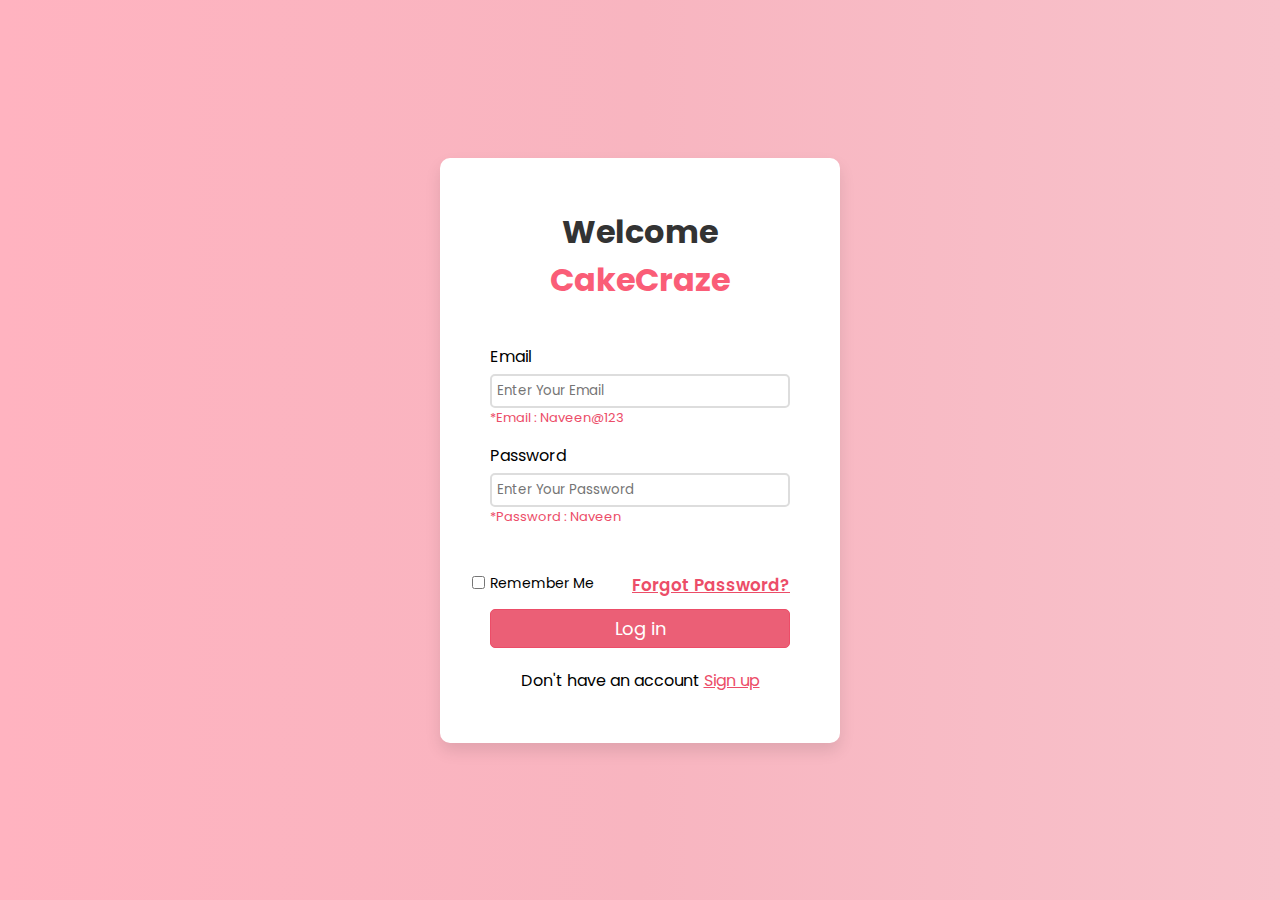
<file: index.html>
<!DOCTYPE html>
<html lang="en">
<head>
    <meta charset="UTF-8">
    <meta name="viewport" content="width=device-width, initial-scale=1.0">
    <title>CakeCraze login</title>
    <link rel="icon" href="./assets/logo/Logo.webp" />
    <link rel="stylesheet" href="./login.css">
</head>
<body id="Lbody">
    <p id="ptag"></p>
    <div class="container">
        <form id="loginform" onsubmit="SubmitFun(event)">
            <h1>Welcome <span>CakeCraze</span></h1>
            <div class="input1">
            <label for="Email">Email</label>
            <input type="email" id="Email" placeholder="Enter Your Email" required>
            <p class="logP">*Email : Naveen@123</p>
            </div>
            <div class="input1">
            <label for="Password">Password</label>
            <input type="Password" id="Password" placeholder="Enter Your Password" required>
            <p class="logP">*Password : Naveen</p>
            </div>
            <div class="Forgot">
                <label ><input type="checkbox">Remember Me</label>
                <a href="#">Forgot Password?</a>
            </div>
            
            <button type="submit">Log in</button>

            <div class="signup">
                <p>Don't have an account <a href="#">Sign up</a></p>
            </div>
        </form>
    </div>

    <script src="./app.js"></script>
</body>
</html>
</file>
<file: login.css>
@import url("https://fonts.googleapis.com/css2?family=Bebas+Neue&family=Poppins:ital,wght@0,100;0,200;0,300;0,400;0,500;0,600;0,700;0,800;0,900;1,100;1,200;1,300;1,400;1,500;1,600;1,700;1,800;1,900&display=swap");
*{
    font-family: 'Poppins',sans-serif;
    margin: 0;
    padding: 0;
    box-sizing: border-box;
}
#Lbody{
    background: linear-gradient(to right,rgb(255, 179, 192),rgb(248, 181, 192),rgb(248, 194, 203));
    display: flex;
    justify-content: center;
    align-items: center;
    height: 100vh;
}
.container{
    width: 100%;
    max-width: 400px;
    background: #fff;
    padding: 50px;
    border-radius: 10px;
    box-shadow: 0 8px 16px rgba(0, 0, 0, 0.1);
}
form{
    display: flex;
    flex-direction: column;
}

h1{
    color: #333;
    text-align: center;
    margin-bottom: 40px;
}
h1 span{
    color: rgb(250, 93, 119);
}
.input1{
    margin-bottom: 15px;
}
label{
    display: block;
    margin-bottom: 5px;
}
input{
    width: 100%;
    padding: 5px;
    border: 2px solid #ddd;
    border-radius: 5px;
    transition: 0.3s;
}
input:focus{
    border-color: #ec4d68;
    outline: none;
}
.Forgot{
    display: flex;
    justify-content: space-between;
    font-size: 14px;
    margin: 10px 0px;
}
.Forgot input{
    position: relative;
    right: 70px;
    top: 22px;
}
.Forgot a{
    color: rgb(236, 77, 104);
    font-weight: 600;
    font-size: larger;
    margin-top: 20px;
}
.Forgot a:hover{
    text-decoration: none;
}
button{
    background-color: #eb5f76;
    padding: 5px;
    border: 1px solid #ec4d68;
    border-radius: 5px;
    width: 100%;
    color: #fff;
    font-size: large;
}
button:hover{
    background-color: #ec4d68;
}
.signup{
    margin-top: 20px;
    text-align: center;
}
.signup a{
    color: #ec4d68;
}
.signup a:hover{
    text-decoration: none;
}
.logP{
    color: #ec4d68;
    font-size: small;
}
</file>
